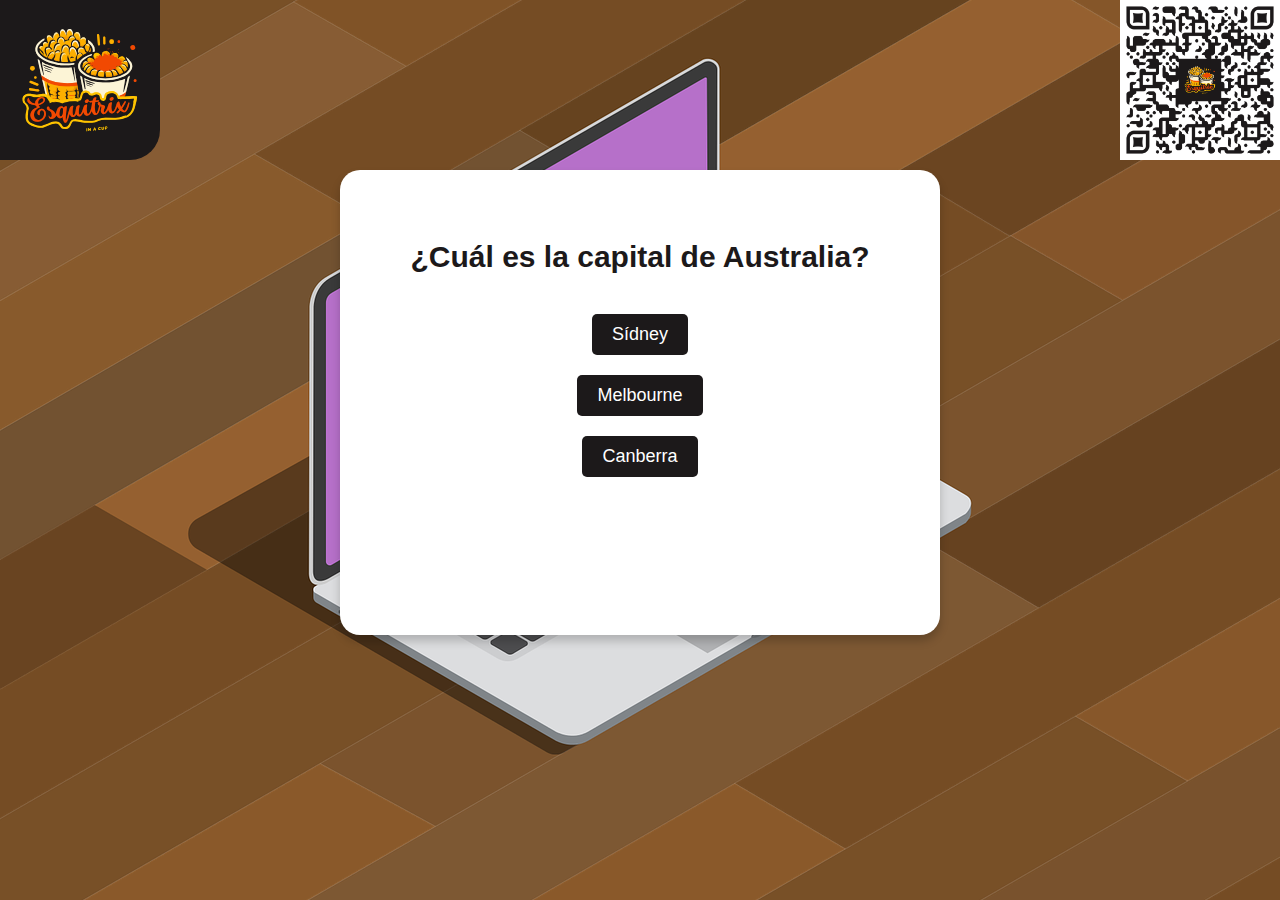
<file: JuegoPreguntas/index.html>
<!DOCTYPE html>
<html lang="es">
<head>
    <meta charset="UTF-8">
    <meta name="viewport" content="width=device-width, initial-scale=1.0">
    <link rel="stylesheet" href="styles.css">
    <link rel="shortcut icon" href="Esquitrix.svg">
    <title>Preguntas</title>
</head>
<body>
    <section class="logo">
        <a href="index.html">
          <div id="logo-pos">
            <img src="Esquitrix.svg" style="border-bottom-right-radius: 30px;" alt="Logo Esquitrix">
          </div>
        </a>
    </section>
    <section class="Qr">
        <a href="https://www.instagram.com/esquitrix/">
          <div id="Qr-pos">
            <img src="qr-code.png" style="width: 160px; height: 160px;" alt="Qr Instagram">
          </div>
        </a>
    </section>
    <div class="container">
        <h1 id="question">Pregunta 1</h1>
        <div class="options">
            <button class="option" onclick="checkAnswer(this)">Opción A</button>
            <button class="option" onclick="checkAnswer(this)">Opción B</button>
            <button class="option" onclick="checkAnswer(this)">Opción C</button>
            <p id="result"></p>
            <p id="comment" class="comment"></p>
        </div>
        <div class="overlay" id="game-over-overlay">
            <p id="game-over-message">¡Perdiste la oportunidad!</p>
            <button id="reset-button" onclick="resetGame()">Reiniciar</button>
        </div>
        <p id="result"></p>
        <div class="overlay" id="congratulations-overlay" style="display: none;">
            <p id="congratulations-message">¡Felicidades! Has respondido a las cinco preguntas.</p>
            <button id="roulette-button" onclick="redirectToRoulette()">Ir a la Ruleta</button>
        </div>
    </div>

    <script src="script.js"></script>
</body>
</html>
</file>
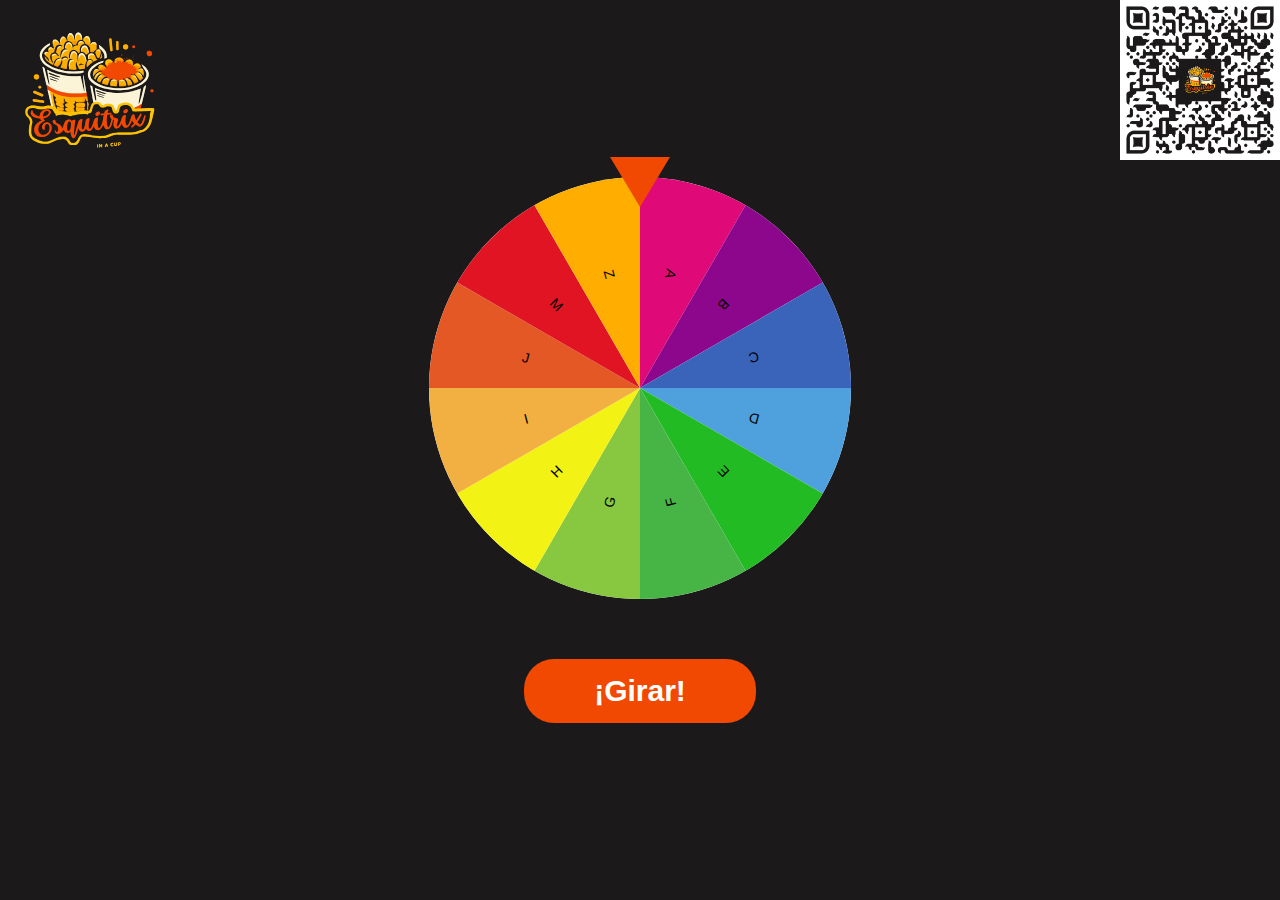
<file: JuegoPreguntas/Ruleta_Esquitrix/index.html>
<!DOCTYPE html>
<html lang="es">
<head>
    <meta charset="UTF-8">
    <meta http-equiv="X-UA-Compatible" content="IE=edge">
    <meta name="viewport" content="width=device-width, initial-scale=1.0">
    <link rel="stylesheet" href="css/style.css">
    <link rel="stylesheet" href="css/roulette.css">
    <link rel="stylesheet" href="css/roulette-rotations.css">
    <link rel="stylesheet" href="css/roulette-colors.css">
    <link rel="shortcut icon" href="css/Esquitrix.svg">
    <title>Ruleta Esquitrix</title>
</head>
<body>
    <main>
        <section class="logo">
            <a href="../index.html">
                <div id="logo-pos">
                    <img src="css/Esquitrix.svg" alt="Logo Esquitrix">
                </div>
            </a>
        </section>
        <section class="Qr">
            <a href="https://www.instagram.com/esquitrix/">
              <div id="Qr-pos">
                <img src="../qr-code.png" style="width: 160px; height: 160px;" alt="Qr Instagram">
              </div>
            </a>
        </section>
        <section class="roulette-container">

            <div id="selector"></div>

            <div id="roulette">

                <div class="roulette-section">
                    <div class="roulette-section-container">
                        <p>A</p>
                    </div>
                </div>

                <div class="roulette-section">
                    <div class="roulette-section-container">
                        <p>B</p>
                    </div>
                </div>

                <div class="roulette-section">
                    <div class="roulette-section-container">
                        <p>C</p>
                    </div>
                </div>

                <div class="roulette-section">
                    <div class="roulette-section-container">
                        <p>D</p>
                    </div>
                </div>

                <div class="roulette-section">
                    <div class="roulette-section-container">
                        <p>E</p>
                    </div>
                </div>

                <div class="roulette-section">
                    <div class="roulette-section-container">
                        <p>F</p>
                    </div>
                </div>

                <div class="roulette-section">
                    <div class="roulette-section-container">
                        <p>G</p>
                    </div>
                </div>

                <div class="roulette-section">
                    <div class="roulette-section-container">
                        <p>H</p>
                    </div>
                </div>

                <div class="roulette-section">
                    <div class="roulette-section-container">
                        <p>I</p>
                    </div>
                </div>

                <div class="roulette-section">
                    <div class="roulette-section-container">
                        <p>J</p>
                    </div>
                </div>

                <div class="roulette-section">
                    <div class="roulette-section-container">
                        <p>M</p>
                    </div>
                </div>

                <div class="roulette-section">
                    <div class="roulette-section-container">
                        <p>Z</p>
                    </div>
                </div>
                
            </div>

            <div class="button-container">
                <button type="button" id="spin">¡Girar!</button>
                <button type="button" id="reset">Resetear</button>
                <p id="result" class="centered-text">
                    <span id="result-text"></span>
                    <button id="close-button" class="close-button">X</button>
                </p>
            </div>

        </section>

    </main>

    <script src="js/script.js"></script>
</body>
</html>
</file>
<file: JuegoPreguntas/styles.css>
body {
    font-family: Arial, sans-serif;
    width: 100%;
    height: 100%;
    margin: 0;
    padding: 0;
    text-align: center;
    background: url('Fondo.png') no-repeat center center fixed;
    background-size: cover;
}


.container {
    background-color: #fff;
    border-radius: 20px;
    box-shadow: 0 6px 10px rgba(0, 0, 0, 0.2);
    max-width: 500px;
    margin: 10px auto;
    padding: 50px;
    color: #1c191a;
    -webkit-border-radius: 20px;
    -moz-border-radius: 20px;
    -ms-border-radius: 20px;
    -o-border-radius: 20px;
}

h1 {
    font-size: 30px;
}

.options {
    display: flex;
    flex-direction: column;
    align-items: center;
    margin-top: 30px;
}

.option {
    padding: 10px 20px;
    margin: 10px;
    background-color: #1c191a;
    font-size: 18px;
    color: #fff;
    border: none;
    border-radius: 5px;
    cursor: pointer;
    -webkit-border-radius: 5px;
    -moz-border-radius: 5px;
    -ms-border-radius: 5px;
    -o-border-radius: 5px;
}

.option:hover {
    background-color: #f14902;
}

p {
    margin-top: 20px;
    font-weight: bold;
}


.overlay {
    display: none;
    position: fixed;
    top: 0;
    left: 0;
    width: 100%;
    height: 100%;
    background: rgba(0, 0, 0, 0.6);
    text-align: center;
    padding-top: 20%;
}

#game-over-message {
    color: white;
    font-size: 28px;
}

#reset-button {
    background-color: #1c191a;
    color: white;
    border: none;
    border-radius: 8px;
    padding: 10px 20px;
    font-size: 20px;
    cursor: pointer;
    margin-top: 20px;
    -webkit-border-radius: 8px;
    -moz-border-radius: 8px;
    -ms-border-radius: 8px;
    -o-border-radius: 8px;
}

#reset-button:hover {
    background-color: #f14902;
}

#congratulations-overlay {
    background: rgba(0, 0, 0, 0.8);
    position: fixed;
    top: 0;
    left: 0;
    width: 100%;
    height: 100%;
    display: none;
    justify-content: center;
    align-items: center;
    flex-direction: column;
}

#congratulations-message {
    font-size: 24px;
    color: white;
    margin-bottom: 20px;
}

#roulette-button {
    background-color: #1c191a;
    color: white;
    padding: 10px 20px;
    font-size: 20px;
    cursor: pointer;
    border: none;
    border-radius: 14px;
    -webkit-border-radius: 14px;
    -moz-border-radius: 14px;
    -ms-border-radius: 14px;
    -o-border-radius: 14px;
}

#roulette-button:hover {
    background-color: #f14902;
}

.logo {
    max-width: 160px;
    height: 160px;
    position: relative;
    top: 0;
    left: 0;
    
}

.logo #logo-pos {
    width: 100%;
    height: 100%;

}

.Qr {
    max-width: 160px;
    height: 160px;
    position: absolute;
    top: 0;
    right: 0;
    
}

.Qr #Qr-pos {
    width: 100%;
    height: 100%;

}
.comment {
    margin-top: 20px;
    font-weight: bold;
    font-size: 22px;
    color: #f14902;
    font-family: 'Segoe UI', Tahoma, Geneva, Verdana, sans-serif;
}
</file>
<file: JuegoPreguntas/Ruleta_Esquitrix/css/style.css>
* {
    margin: 0;
    padding: 0;
    box-sizing: border-box;
}

body {
    background: #1c191a;
    font-family: Arial, Helvetica, sans-serif;
}

.button-container {
    display: flex;
    justify-content: center;
}

.button-container button {
    border: none;
    outline: none;
    padding: 15px 70px;
    background: #f14902;
    color: #fff;
    font-size: 30px;
    font-weight: bold;
    cursor: pointer;
    border-radius: 30px;
    -webkit-border-radius: 30px;
    -moz-border-radius: 30px;
    -ms-border-radius: 30px;
    -o-border-radius: 30px;
}

.button-container button:hover {
    background: #f14902;
    box-shadow: 0 4px 14px rgb(134, 45, 3);
    transition: all 0.2s ease;
}

.button-container button.close-button:hover {
    background: #f14902;
    box-shadow: none; 
    transition: none; 
}

.button-container button:active {
    background: #1781ec
}

.logo {
    width: 180px;
    height: 180px;
    position: absolute;
    top: 0;
    left: 0;
}

.logo #logo-pos {
    width: 100%;
    height: 100%;
}

.Qr {
    max-width: 160px;
    height: 160px;
    position: absolute;
    top: 0;
    right: 0;
    
}

.Qr #Qr-pos {
    width: 100%;
    height: 100%;

}

.centered-text {
    text-align: center;
    position: absolute;
    top: 50%;
    left: 50%;
    transform: translate(-50%, -50%);
  }

  #result {
    display: none;
    text-align: center;
    position: absolute;
    top: 50%;
    left: 50%;
    border-radius: 10px;
    transform: translate(-50%, -50%);
    background-color: #fff;
    padding: 30px;
    border: 1px solid #ccc;
    box-shadow: 0 2px 4px rgba(0, 0, 0, 0.1);
    z-index: 999;
    max-width: 80%;
    -webkit-border-radius: 10px;
    -moz-border-radius: 10px;
    -ms-border-radius: 10px;
    -o-border-radius: 10px;
}
  
  #result-text {
    font-weight: bold;
    font-size: 30px;
  }
  
  .button-container .close-button {
    background-color: #f00;
    color: #fff;
    border: none;
    border-radius: 20%;
    padding: 8px;
    font-size: 14px;
    line-height: 1;
    cursor: pointer;
    position: absolute;
    top: 4px;
    right: 4px;
    -webkit-border-radius: 20%;
    -moz-border-radius: 20%;
    -ms-border-radius: 20%;
    -o-border-radius: 20%;
}
</file>
<file: JuegoPreguntas/Ruleta_Esquitrix/css/roulette.css>
html,
body,
main {
    height: 100%;
}

body main {
    display: flex;
    flex-direction: column;
    justify-content: center;
    align-items: center;
    width: 100%;
}

main .roulette-container {
    position: relative;
}

main .roulette-container #selector {
    position: absolute;
    top: -20px;
    left: 50%;
    display: inline-block;
    width: 0%;
    height: 0%;
    border-left: 30px solid transparent;
    border-right: 30px solid transparent;
    border-top: 50px solid #f14902;
    z-index: 1;
    transform: translateX(-50%);
    -webkit-transform: translateX(-50%);
    -moz-transform: translateX(-50%);
    -ms-transform: translateX(-50%);
    -o-transform: translateX(-50%);
}

#roulette {
    background: #fff;
    width: 422px;
    height: 422px;
    position: relative;
    font-size: 14px;
    overflow: hidden;
    border-radius: 100%;
    border-color: #f14902;
    transition-property: transform;
    transform: rotate(0deg);
    -webkit-transform: rotate(0deg);
    -moz-transform: rotate(0deg);
    -ms-transform: rotate(0deg);
    -o-transform: rotate(0deg);
    transition: transform 4s ease-in-out;
}

#roulette .roulette-section {
    position: absolute;
    overflow: hidden;
    top: 0;
    right: 0;
    width: 50%;
    height: 50%;
    transform-origin: 0% 100%;
;
}

#roulette .roulette-section .roulette-section-container {
    position: absolute;
    left: -100%;
    width: 200%;
    height: 200%;
    text-align: center;
    padding-top: 60px;
    transform: skewY(60deg) rotate(15deg);
    -webkit-transform: skewY(60deg) rotate(15deg);
    -moz-transform: skewY(60deg) rotate(15deg);
    -ms-transform: skewY(60deg) rotate(15deg);
    -o-transform: skewY(60deg) rotate(15deg);
}

#roulette .roulette-section .roulette-section-container p {
    margin-top: 25px;
    transform: rotate(90deg);
    -webkit-transform: rotate(90deg);
    -moz-transform: rotate(90deg);
    -ms-transform: rotate(90deg);
    -o-transform: rotate(90deg);
}

.button-container {
    margin-top: 60px;
}

.button-container button#reset {
    display: none;
}

/* Estilos generales que se aplicarán a todas las pantallas */
/* ... Tus estilos generales ... */

/* Media query para pantallas pequeñas (por ejemplo, dispositivos móviles) */
@media (max-width: 768px) {
    main .roulette-container {
        position: relative;
        top:10%;
    }
    
    main .roulette-container #selector {
        position: absolute;
        top: -20px;
        left: 50%;
        display: inline-block;
        width: 0%;
        height: 0%;
        border-left: 30px solid transparent;
        border-right: 30px solid transparent;
        border-top: 50px solid #f14902;
        z-index: 1;
        transform: translateX(-50%);
        -webkit-transform: translateX(-50%);
        -moz-transform: translateX(-50%);
        -ms-transform: translateX(-50%);
        -o-transform: translateX(-50%);
    }
    
    #roulette {
        background: #fff;
        width: 340px;
        height: 340px;
        position: relative;
        font-size: 14px;
        overflow: hidden;
        border-radius: 100%;
        border-color: #f14902;
        transition-property: transform;
        transform: rotate(0deg);
        -webkit-transform: rotate(0deg);
        -moz-transform: rotate(0deg);
        -ms-transform: rotate(0deg);
        -o-transform: rotate(0deg);
        transition: transform 4s ease-in-out;
    }
    
    #roulette .roulette-section {
        position: absolute;
        overflow: hidden;
        top: 0;
        right: 0;
        width: 50%;
        height: 50%;
        transform-origin: 0% 100%;
    ;
    }
    
    #roulette .roulette-section .roulette-section-container {
        position: absolute;
        left: -100%;
        width: 200%;
        height: 200%;
        text-align: center;
        padding-top: 60px;
        transform: skewY(60deg) rotate(15deg);
        -webkit-transform: skewY(60deg) rotate(15deg);
        -moz-transform: skewY(60deg) rotate(15deg);
        -ms-transform: skewY(60deg) rotate(15deg);
        -o-transform: skewY(60deg) rotate(15deg);
    }
    
    #roulette .roulette-section .roulette-section-container p {
        margin-top: 25px;
        transform: rotate(90deg);
        -webkit-transform: rotate(90deg);
        -moz-transform: rotate(90deg);
        -ms-transform: rotate(90deg);
        -o-transform: rotate(90deg);
    }

    .logo {
        width: 180px;
        height: 180px;
        position: absolute;
        top: 0;
        left: 30%;
    }
    
    .logo #logo-pos {
        width: 100%;
        height: 100%;
    }
  }
</file>
<file: JuegoPreguntas/Ruleta_Esquitrix/css/roulette-rotations.css>
#roulette .roulette-section:first-child {
    transform: rotate(0deg) skewY(-60deg);
    -webkit-transform: rotate(0deg) skewY(-60deg);
    -moz-transform: rotate(0deg) skewY(-60deg);
    -ms-transform: rotate(0deg) skewY(-60deg);
    -o-transform: rotate(0deg) skewY(-60deg);
}

#roulette .roulette-section:nth-child(2) {
    transform: rotate(30deg) skewY(-60deg);
    -webkit-transform: rotate(30deg) skewY(-60deg);
    -moz-transform: rotate(30deg) skewY(-60deg);
    -ms-transform: rotate(30deg) skewY(-60deg);
    -o-transform: rotate(30deg) skewY(-60deg);
}

#roulette .roulette-section:nth-child(3) {
    transform: rotate(60deg) skewY(-60deg);
    -webkit-transform: rotate(60deg) skewY(-60deg);
    -moz-transform: rotate(60deg) skewY(-60deg);
    -ms-transform: rotate(60deg) skewY(-60deg);
    -o-transform: rotate(60deg) skewY(-60deg);
}

#roulette .roulette-section:nth-child(4) {
    transform: rotate(90deg) skewY(-60deg);
    -webkit-transform: rotate(90deg) skewY(-60deg);
    -moz-transform: rotate(90deg) skewY(-60deg);
    -ms-transform: rotate(90deg) skewY(-60deg);
    -o-transform: rotate(90deg) skewY(-60deg);
}

#roulette .roulette-section:nth-child(5) {
    transform: rotate(120deg) skewY(-60deg);
    -webkit-transform: rotate(120deg) skewY(-60deg);
    -moz-transform: rotate(120deg) skewY(-60deg);
    -ms-transform: rotate(120deg) skewY(-60deg);
    -o-transform: rotate(120deg) skewY(-60deg);
}

#roulette .roulette-section:nth-child(6) {
    transform: rotate(150deg) skewY(-60deg);
    -webkit-transform: rotate(150deg) skewY(-60deg);
    -moz-transform: rotate(150deg) skewY(-60deg);
    -ms-transform: rotate(150deg) skewY(-60deg);
    -o-transform: rotate(150deg) skewY(-60deg);
}

#roulette .roulette-section:nth-child(7) {
    transform: rotate(180deg) skewY(-60deg);
    -webkit-transform: rotate(180deg) skewY(-60deg);
    -moz-transform: rotate(180deg) skewY(-60deg);
    -ms-transform: rotate(180deg) skewY(-60deg);
    -o-transform: rotate(180deg) skewY(-60deg);
}

#roulette .roulette-section:nth-child(8) {
    transform: rotate(210deg) skewY(-60deg);
    -webkit-transform: rotate(210deg) skewY(-60deg);
    -moz-transform: rotate(210deg) skewY(-60deg);
    -ms-transform: rotate(210deg) skewY(-60deg);
    -o-transform: rotate(210deg) skewY(-60deg);
}

#roulette .roulette-section:nth-child(9) {
    transform: rotate(240deg) skewY(-60deg);
    -webkit-transform: rotate(240deg) skewY(-60deg);
    -moz-transform: rotate(240deg) skewY(-60deg);
    -ms-transform: rotate(240deg) skewY(-60deg);
    -o-transform: rotate(240deg) skewY(-60deg);
}

#roulette .roulette-section:nth-child(10) {
    transform: rotate(270deg) skewY(-60deg);
    -webkit-transform: rotate(270deg) skewY(-60deg);
    -moz-transform: rotate(270deg) skewY(-60deg);
    -ms-transform: rotate(270deg) skewY(-60deg);
    -o-transform: rotate(270deg) skewY(-60deg);
}

#roulette .roulette-section:nth-child(11) {
    transform: rotate(300deg) skewY(-60deg);
    -webkit-transform: rotate(300deg) skewY(-60deg);
    -moz-transform: rotate(300deg) skewY(-60deg);
    -ms-transform: rotate(300deg) skewY(-60deg);
    -o-transform: rotate(300deg) skewY(-60deg);
}

#roulette .roulette-section:nth-child(12) {
    transform: rotate(330deg) skewY(-60deg);
    -webkit-transform: rotate(330deg) skewY(-60deg);
    -moz-transform: rotate(330deg) skewY(-60deg);
    -ms-transform: rotate(330deg) skewY(-60deg);
    -o-transform: rotate(330deg) skewY(-60deg);
}
</file>
<file: JuegoPreguntas/Ruleta_Esquitrix/css/roulette-colors.css>
#roulette .roulette-section:first-child .roulette-section-container {
    background: #df0978; 
}
#roulette .roulette-section:nth-child(2) .roulette-section-container {
	background: #8d078d; 
}
#roulette .roulette-section:nth-child(3) .roulette-section-container {
	background: #3a63ba; 
}
#roulette .roulette-section:nth-child(4) .roulette-section-container {
	background: #4fa1de;  
}
#roulette .roulette-section:nth-child(5) .roulette-section-container {
	background: #23bb23;  
}
#roulette .roulette-section:nth-child(6) .roulette-section-container {
	background: #46b545;  
}
#roulette .roulette-section:nth-child(7) .roulette-section-container {
	background: #88c740;  
}
#roulette .roulette-section:nth-child(8) .roulette-section-container {
	background: #f2f215;  
}
#roulette .roulette-section:nth-child(9) .roulette-section-container {
	background: #f1b041;  
}
#roulette .roulette-section:nth-child(10) .roulette-section-container {
	background: #e35825;  
}
#roulette .roulette-section:nth-child(11) .roulette-section-container {
	background: #e01423;  
}
#roulette .roulette-section:nth-child(12) .roulette-section-container {
	background: #ffae00;  
}
</file>
